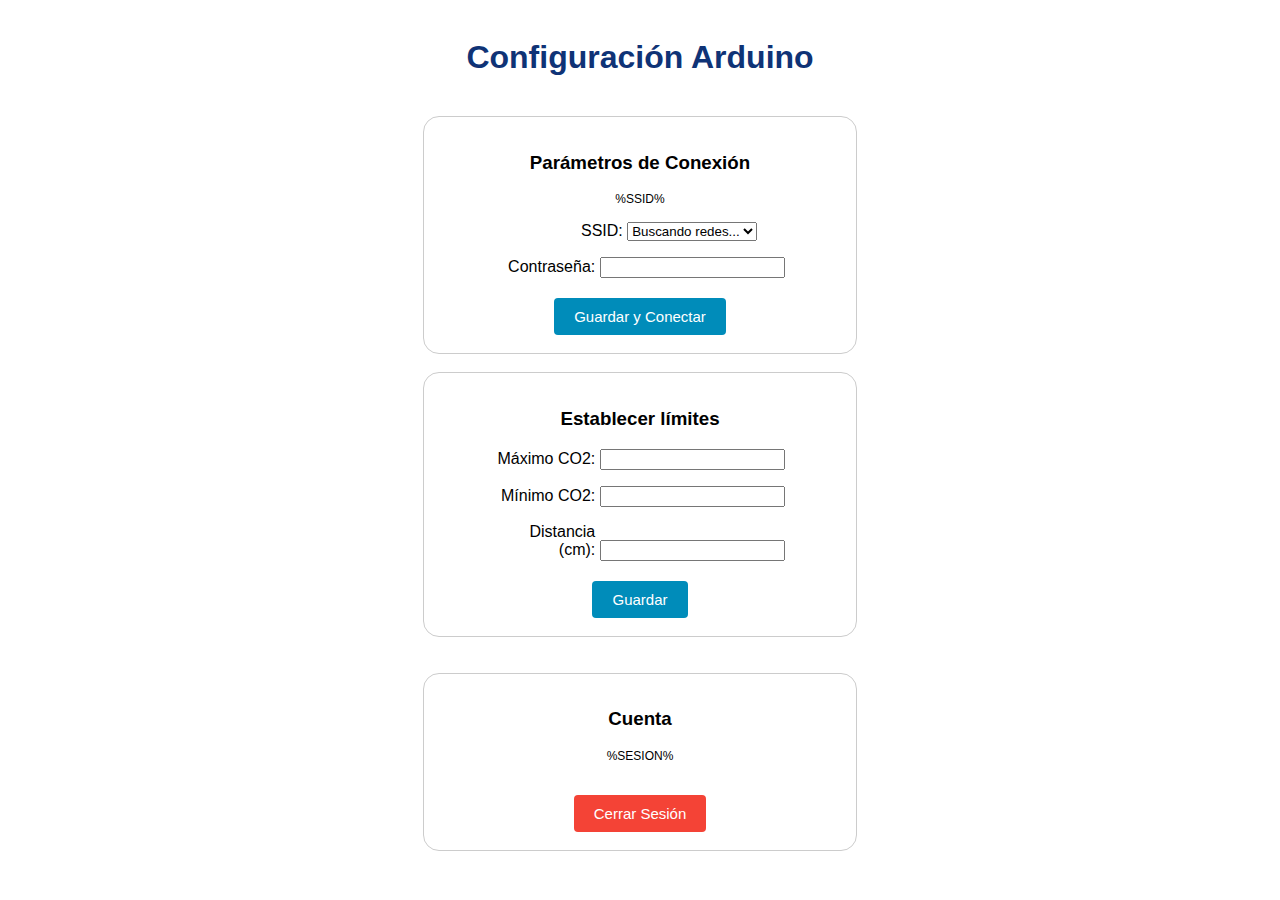
<file: tfgArduino_AntonioFelipe/data/index.html>
<!DOCTYPE html>
<html lang="es"><head>
  <title>Configuración Arduino</title>
  <meta charset="utf-8">
  <meta name="viewport" content="width=device-width, initial-scale=1">
  <link rel="icon" href="data:,">
  <link rel="stylesheet" type="text/css" href="style.css">
</head>
<body>
  <h1>Configuración Arduino</h1>

  <form action="/modifyWifi">
    <h3>Parámetros de Conexión</h3>
    <ul>
     <li>
       <p class="minus">%SSID%</p>
     </li>
     <li>
      <label for="ssid">SSID:</label>
      <select name="ssid" id="redes" onload="httpGetAsync()">
        <option id="buscando">Buscando redes...</option>
      </select>
    </li>
     <li>
        <label for="password">Contraseña:</label>
        <input type="text" id="password" name="password">
      </li>
    </ul>
    <br>
    <input type="submit" value="Guardar y Conectar" class="button">
  </form>

  <br>
  
  <form action="/modifyLimits">
    <h3 id='prueba'>Establecer límites</h3>
    <ul>
      <li>
        <label for="co2_max">Máximo CO2:</label>
        <input type="number" id="co2_max" name="co2_max" value=%CO2_MAX%>
      </li>
      <li>
        <label for="co2_mid">Mínimo CO2:</label>
        <input type="number" id="co2_mid" name="co2_mid" value=%CO2_MID%>
      </li>
      <li>
        <label for="distance">Distancia (cm):</label>
        <input type="number" id="distance" name="distance" value=%DISTANCE%>
      </li>
     </ul>
     <br>
    <input type="submit" value="Guardar" class="button">
  </form><br>


  <form id="formIniciarSesion" action="/iniciarSesion" style="display: block;">
    <h3>Cuenta</h3>
    <ul>
      <li>
        <label for="dni">DNI:</label>
        <input type="text" id="dni" name="dni" value=%DNI%>
      </li>
      <li>
        <label for="alu_password">Contraseña:</label>
        <input type="text" id="alu_password" name="alu_password" value=%ALU_PASSWORD%>
      </li>
     </ul>
     <br>
    <input type="submit" value="Iniciar Sesión" class="button">
  </form><br>

  <form id="formCerrarSesion" action="/cerrarSesion" style="display: none;">
    <h3>Cuenta</h3>
    <ul>
      <li>
        <p id="sesionIniciada" class="minus">%SESION%</p>
      </li>
    </ul>
    <br>
    <input type="submit" value="Cerrar Sesión" class="button2">
  </form><br>

  <script>
    window.onload = function() {
      httpGetAsync();
    };
    function httpGetAsync(){
      var xmlHttp = new XMLHttpRequest();
      xmlHttp.onreadystatechange = function() { 
        if (xmlHttp.status == 200 && xmlHttp.readyState == 4)
          escribir(xmlHttp.responseText);
      }
      var url = "http://" + window.location.hostname + "/scanWiFi";
      xmlHttp.open("GET", url, true); // true for asynchronous 
      xmlHttp.send(null);
    }
    function escribir(redes){
      const obj = JSON.parse(redes);
      document.getElementById('buscando').remove();
      select = document.getElementById('redes');
        for (var i = 0; i< obj.length; i++){
          var opt = document.createElement('option');
          opt.appendChild(document.createTextNode(obj[i]));
          opt.value = obj[i];
          //opt.innerHTML = obj[i];
          select.appendChild(opt);
        }
    }

    if(document.getElementById('sesionIniciada').innerText != ""){
      document.getElementById('formIniciarSesion').style.display = 'none';
      document.getElementById('formCerrarSesion').style.display = 'block';
    } else{
      document.getElementById('formIniciarSesion').style.display = 'block';
      document.getElementById('formCerrarSesion').style.display = 'none';
    }
    
  </script> 

</body>
</html>
</file>
<file: tfgArduino_AntonioFelipe/data/style.css>
html {
  font-family: Helvetica;
  display: inline-block;
  margin: 0px auto;
  text-align: center;
}
h1{
  color: #0F3376;
  padding: 2vh;
}
p{
  font-size: 1.5rem;
}
.button {
  display: inline-block;
  background-color: #008CBA;
  border: none;
  border-radius: 4px;
  color: white;
  padding: 10px 20px;
  text-decoration: none;
  font-size: 15px;
  margin: 2px;
  cursor: pointer;
}
.button2 {
  display: inline-block;
  border: none;
  border-radius: 4px;
  color: white;
  padding: 10px 20px;
  text-decoration: none;
  font-size: 15px;
  margin: 2px;
  cursor: pointer;
  background-color: #f44336;
}

form {
  /* Centrar el formulario en la página */
  margin: 0 auto;
  width: 400px;
  /* Esquema del formulario */
  padding: 1em;
  border: 1px solid #CCC;
  border-radius: 1em;
}

ul {
  list-style: none;
  padding: 0;
  margin: 0;
}

form li + li {
  margin-top: 1em;
}

label {
  /* Tamaño y alineación uniforme */
  display: inline-block;
  width: 100px;
  text-align: right;
}

.minus{
  font-size: 12px;
}
</file>
